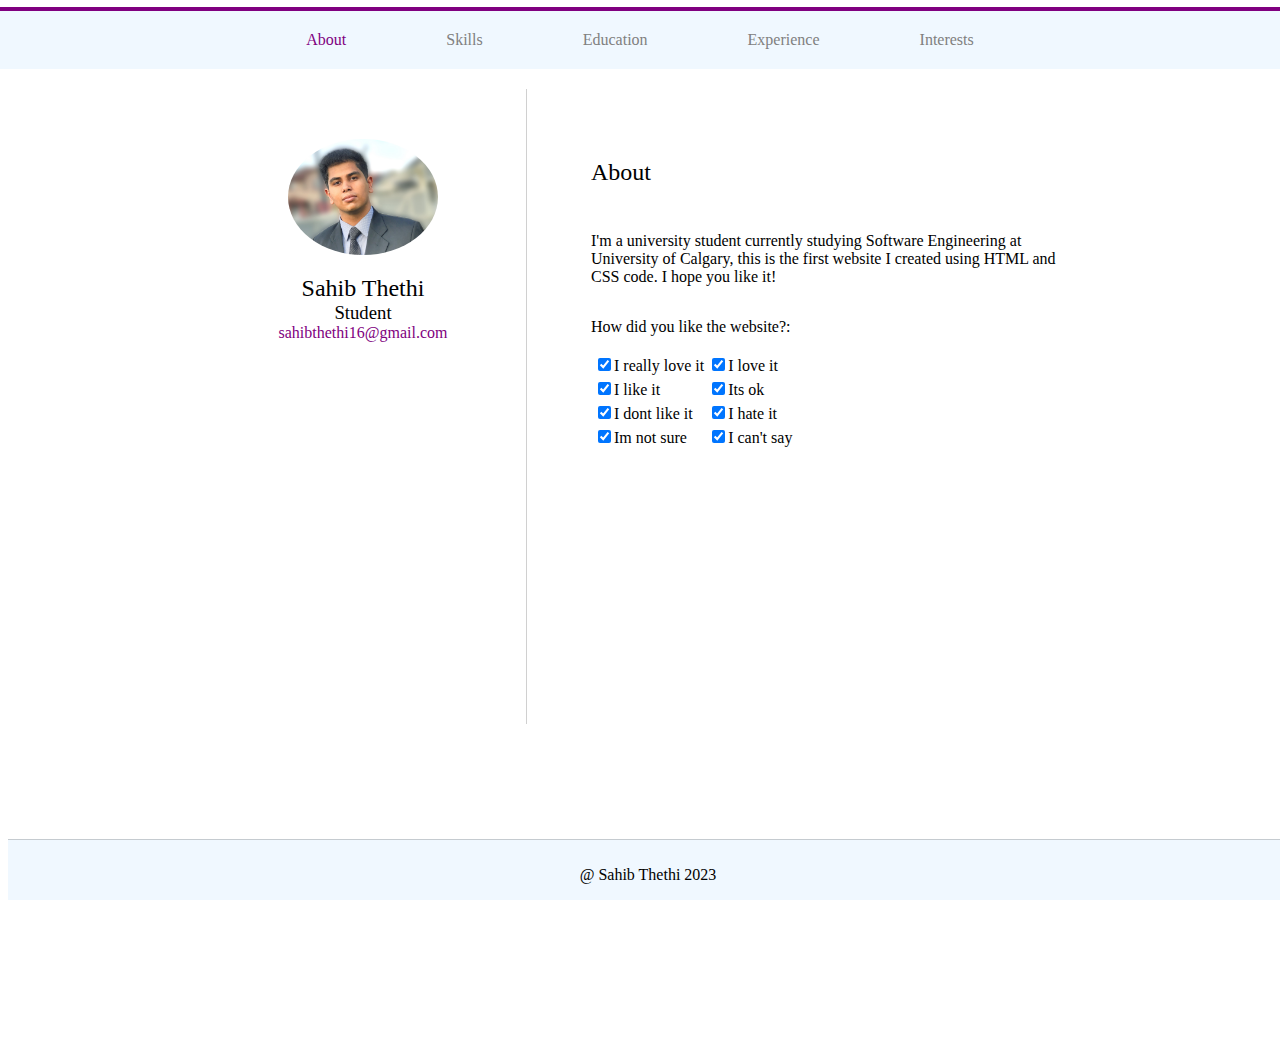
<file: index.html>
<!DOCTYPE html>
<html lang="en">
<head>
    <meta charset="UTF-8">
    <meta http-equiv="X-UA-Compatible" content="IE=edge">
    <meta name="viewport" content="width=device-width, initial-scale=1.0">
    <title>ENGG 381 Assignment 4</title>
    <link rel="stylesheet" href="style.css" />
</head>
<body>
  <div class="top-bar"></div>
  <div class="nav">
    <a class="active" href="./index.html">About</a>
    <a href="./skills.html">Skills</a>
    <a href="./education.html">Education</a>
    <a href="./experinece.html">Experience</a>
    <a href="./interests.html">Interests</a>  
  </div>
  <div class="main">
    <div class="left">
      <figure> 
        <img src="Thethi_Sahib.jpg" alt="ALTERNATE_TEXT" width="150"> 
      </figure>
      <h2 class="left">Sahib Thethi</h2>
      <h3>Student</h3>
      <a class="email" href = "mailto: sahibthethi16@gmail.com">sahibthethi16@gmail.com</a>
    </div>
    <div class="right">
      <h2>About</h2>
      <p> I'm a university student currently studying Software Engineering at University of Calgary, 
        this is the first website I created using HTML and CSS code. I hope you like it! </p>
      <p> How did you like the website?:</p>

      <table>
          <tbody>
            <tr>
              <td><input type="checkbox" checked>I really love it</td>
              <td><input type="checkbox" checked>I love it</td>
            </tr>
            <tr>
              <td><input type="checkbox" checked>I like it</td>
              <td><input type="checkbox" checked>Its ok</td>
            </tr>
            <tr>
              <td><input type="checkbox" checked>I dont like it</td>
              <td><input type="checkbox" checked>I hate it</td>
            </tr>
            <tr>
              <td><input type="checkbox" checked>Im not sure</td>
              <td><input type="checkbox" checked>I can't say</td>
            </tr>
          </tbody>
        </table> 
    </div>
  </div> 
  <footer>
    <p>@ Sahib Thethi 2023</p>
  </footer>
</body>
</html>
</file>
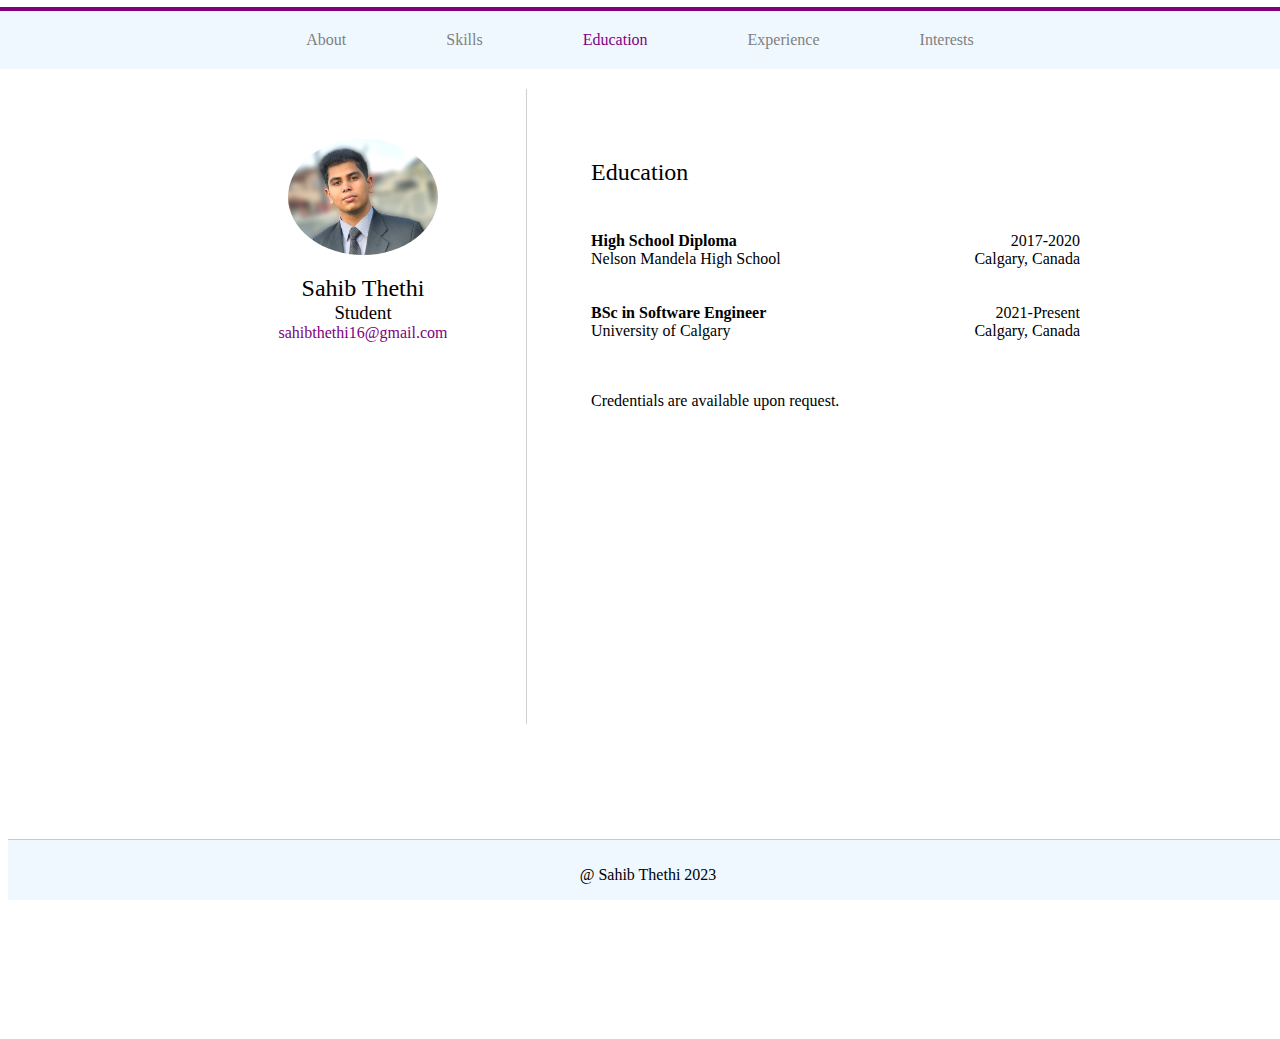
<file: education.html>
<!DOCTYPE html>
<html lang="en">
<head>
    <meta charset="UTF-8">
    <meta http-equiv="X-UA-Compatible" content="IE=edge">
    <meta name="viewport" content="width=device-width, initial-scale=1.0">
    <title>ENGG 381 Assignment 4</title>
    <link rel="stylesheet" href="style.css" />
</head>
<body>
  <div class="top-bar"></div>
  <div class="nav">
      <a href="./index.html">About</a>
      <a href="./skills.html">Skills</a>
      <a class="active" href="./education.html">Education</a>
      <a href="./experinece.html">Experience</a>
      <a href="./interests.html">Interests</a>  
  </div>
  <div class="main">
    <div class="left">
      <figure> 
        <img src="Thethi_Sahib.jpg" alt="ALTERNATE_TEXT" width="150"> 
      </figure>
      <h2 class="left">Sahib Thethi</h2>
      <h3>Student</h3>
      <a class="email" href = "mailto: sahibthethi16@gmail.com">sahibthethi16@gmail.com</a>
    </div>
    <div class="right">
      <h2>Education</h2>
        <div class="newTable">
            <ul style="padding-left: 0px">
              <li style="list-style-type: none">
                <b>High School Diploma</b> <br>
                Nelson Mandela High School <br>
                <br> <br>
                <b>BSc in Software Engineer </b> <br>
                University of Calgary
              </li>
            </ul>
          <ul style="padding-left: 0px">
            <li style="list-style-type: none; text-align: right;">
              2017-2020 <br>
              Calgary, Canada <br>
              <br> <br>
              2021-Present<br>
              Calgary, Canada
            </li>
          </ul>
        </div>
      <p class="cred">
          Credentials are available upon request.
      </p>
    </div>
  </div>
  <footer>
    <p>@ Sahib Thethi 2023</p>
  </footer> 
</body>
</html>
</file>
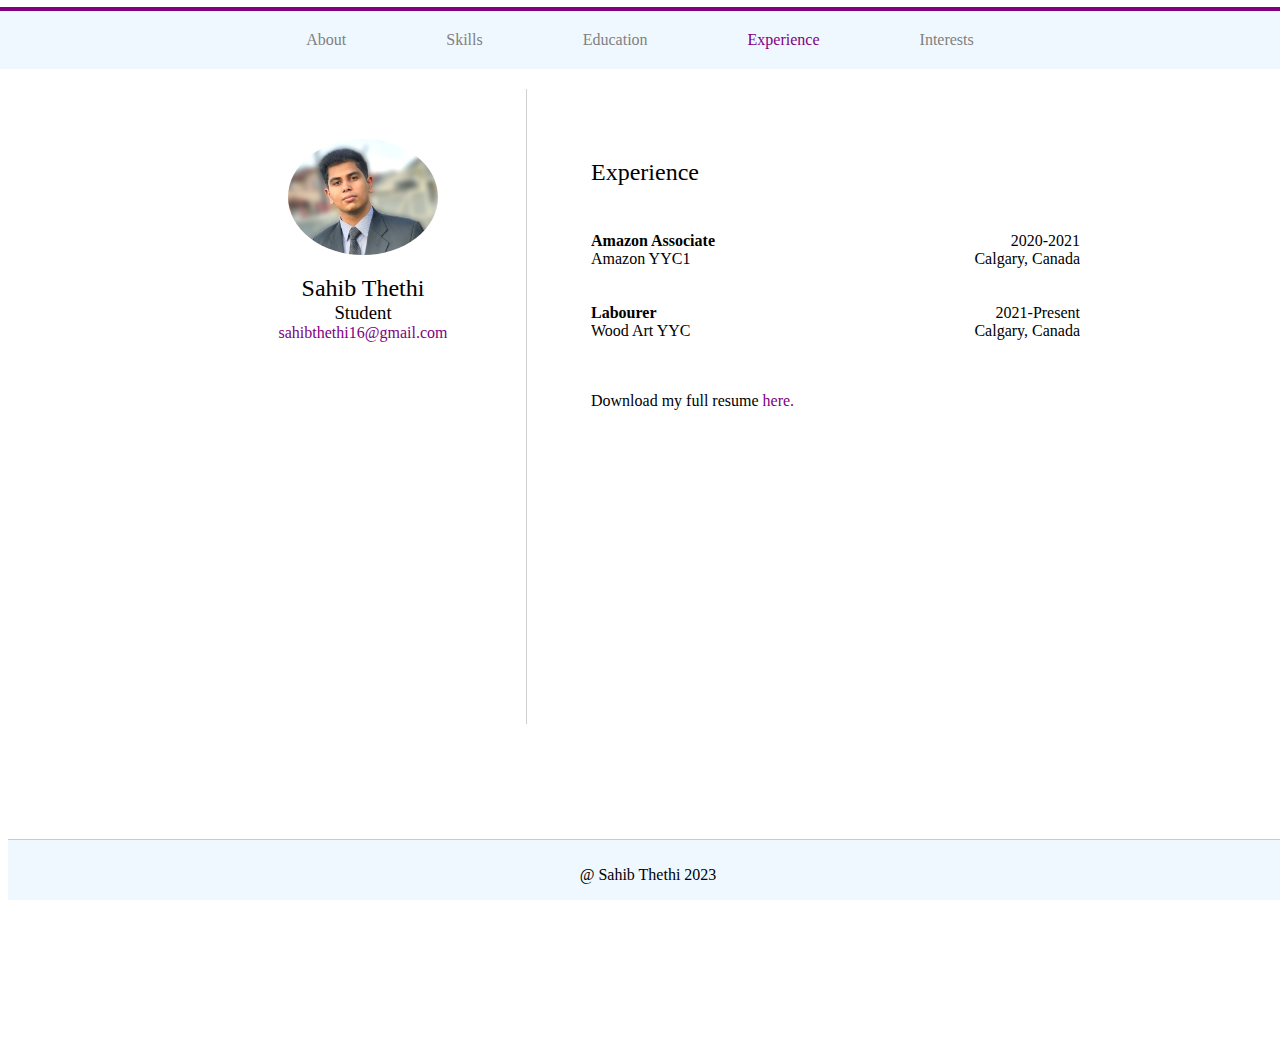
<file: experinece.html>
<!DOCTYPE html>
<html lang="en">
<head>
    <meta charset="UTF-8">
    <meta http-equiv="X-UA-Compatible" content="IE=edge">
    <meta name="viewport" content="width=device-width, initial-scale=1.0">
    <title>ENGG 381 Assignment 4</title>
    <link rel="stylesheet" href="style.css" />
</head>
<body>
  <div class="top-bar"></div>
  <div class="nav">
      <a href="./index.html">About</a>
      <a href="./skills.html">Skills</a>
      <a href="./education.html">Education</a>
      <a class="active" href="./experinece.html">Experience</a>
      <a href="./interests.html">Interests</a>  
  </div>
  <div class="main">
    <div class="left">
      <figure> 
        <img src="Thethi_Sahib.jpg" alt="ALTERNATE_TEXT" width="150"> 
      </figure>
      <h2 class="left">Sahib Thethi</h2>
      <h3>Student</h3>
      <a class="email" href = "mailto: sahibthethi16@gmail.com">sahibthethi16@gmail.com</a>
    </div>
    <div class="right">
      <h2>Experience</h2>
        <div class="newTable">
            <ul style="padding-left: 0px">
              <li style="list-style-type: none">
                <b>Amazon Associate</b> <br>
                Amazon YYC1<br>
                <br> <br>
                <b>Labourer</b> <br>
                Wood Art YYC
              </li>
            </ul>
          <ul style="padding-left: 0px">
            <li style="list-style-type: none; text-align: right;">
              2020-2021 <br>
              Calgary, Canada <br>
              <br> <br>
              2021-Present<br>
              Calgary, Canada
            </li>
          </ul>
        </div>
      <p class="resume">
          Download my full resume<a class="href" href="Sahib Thethi Resume.pdf" target="_blank"> here.</a> 
      </p>
    </div>
  </div> 
  <footer>
    <p>@ Sahib Thethi 2023</p>
  </footer>
</body>
</html>
</file>
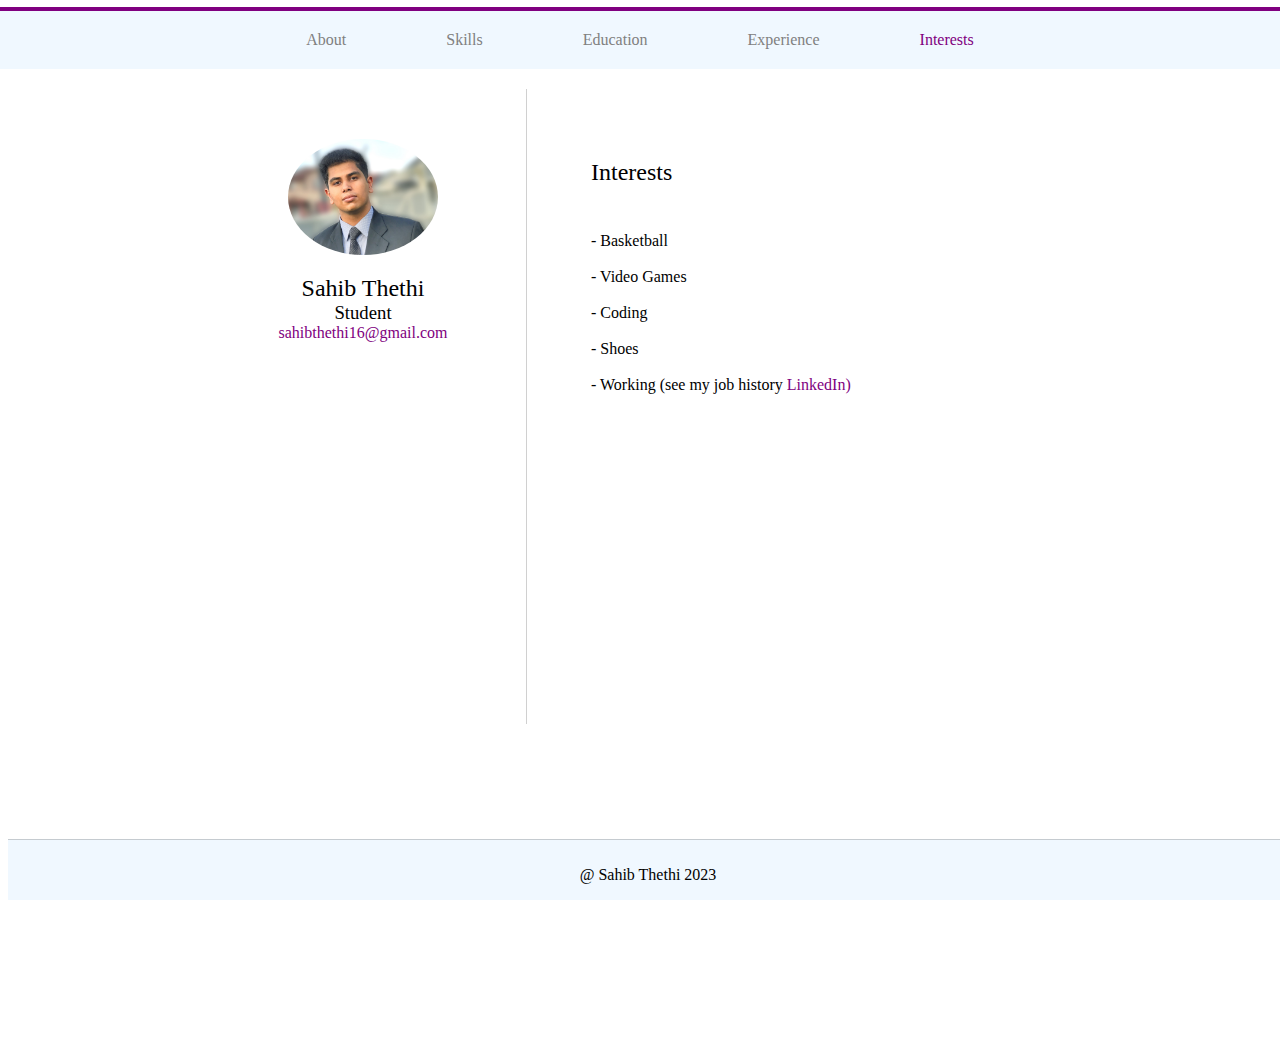
<file: interests.html>
<!DOCTYPE html>
<html lang="en">
<head>
    <meta charset="UTF-8">
    <meta http-equiv="X-UA-Compatible" content="IE=edge">
    <meta name="viewport" content="width=device-width, initial-scale=1.0">
    <title>ENGG 381 Assignment 4</title>
    <link rel="stylesheet" href="style.css" />
</head>
<body>
    <div class="top-bar"></div>
    <div class="nav">
        <a href="./index.html">About</a>
        <a href="./skills.html">Skills</a>
        <a href="./education.html">Education</a>
        <a href="./experinece.html">Experience</a>
        <a class="active" href="./interests.html">Interests</a>  
    </div>
    <div class="main">
        <div class="left">
          <figure> 
            <img src="Thethi_Sahib.jpg" alt="ALTERNATE_TEXT" width="150"> 
          </figure>
            <h2 class="left">Sahib Thethi</h2>
            <h3>Student</h3>
            <a class="email" href = "mailto: sahibthethi16@gmail.com">sahibthethi16@gmail.com</a>
        </div>
        <div class="right">
            <h2>Interests</h2>
            <p>
                - Basketball <br><br>
                - Video Games <br><br>
                - Coding <br><br>
                - Shoes <br><br>
                - Working (see my job history 
                    <a class="href" href="https://www.linkedin.com/in/sahib-thethi-755355264/" target="_blank">LinkedIn)</a>
            </p>
          </div>
        </div> 
        <footer>
          <p>@ Sahib Thethi 2023</p>
        </footer>
      </body>
      </html>
</file>
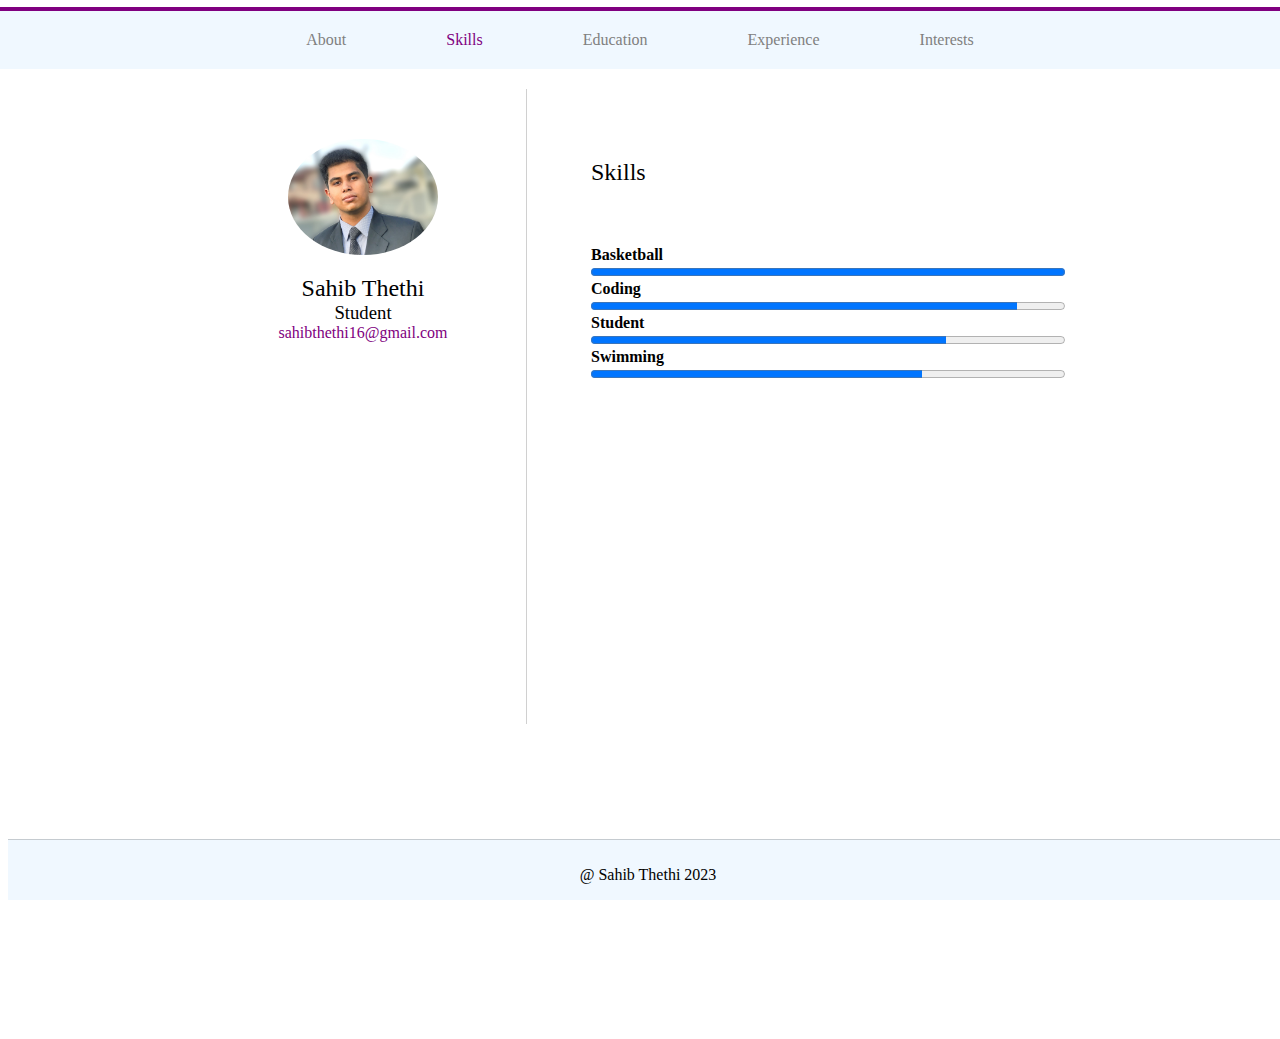
<file: skills.html>
<!DOCTYPE html>
<html lang="en">
<head>
    <meta charset="UTF-8">
    <meta http-equiv="X-UA-Compatible" content="IE=edge">
    <meta name="viewport" content="width=device-width, initial-scale=1.0">
    <title>ENGG 381 Assignment 4</title>
    <link rel="stylesheet" href="style.css" />
</head>
<body>
    <div class="top-bar"></div>
    <div class="nav">
        <a href="./index.html">About</a>
        <a class="active" href="./skills.html">Skills</a>
        <a href="./education.html">Education</a>
        <a href="./experinece.html">Experience</a>
        <a href="./interests.html">Interests</a>  
    </div>
    <div class="main">
        <div class="left">
          <figure> 
            <img src="Thethi_Sahib.jpg" alt="ALTERNATE_TEXT" width="150"> 
          </figure>
            <h2 class="left">Sahib Thethi</h2>
            <h3>Student</h3>
            <a class="email" href = "mailto: sahibthethi16@gmail.com">sahibthethi16@gmail.com</a>
        </div>
        <div class="right">
            <h2>Skills</h2>
            <p id="top" class="skill"><label for="skill-1">Basketball</label></p>
            <progress id="skill-1" value="100" max="100"></progress>
            <p class="skill"><label for="skill-2">Coding</label></p>
            <progress id="skill-2" value="90" max="100"></progress>
            <p class="skill"><label for="skill-3">Student</label></p>
            <progress id="skill-3" value="75" max="100"></progress>
            <p class="skill"><label for="skill-4">Swimming</label></p>
            <progress id="skill-4" value="70" max="100"></progress>
        </div>
    </div> 
    <footer>
      <p>@ Sahib Thethi 2023</p>
    </footer>
</body>
</html>
</file>
<file: style.css>
body{
    overflow: hidden;
}

div.top-bar{
    margin: -1px;
    padding: 0px;
    margin-left: -8px;
    margin-right: -8px;
    height: 5px;
    background-color: purple;
}
div.nav {
    display: flex;
    justify-content: center;
    margin: 0px;
    padding: 20px;
    margin-left: -8px;
    margin-right: -8px;
    background-color: aliceblue;
    position: relative;

}
a.active:link, a.active:visited { 
    text-decoration: none;
    color: purple;
    margin-inline: 50px;
}

a.active:hover { 
    text-decoration: none; 
    color: purple;
}
a:link, a:visited 
{ 
    text-decoration: none;
    color: grey;
    margin-inline: 50px;
}
a:hover { 
    text-decoration: none; 
    color: purple;
}
div.main{
    display: flex;
    margin-left: 15vw;
    margin-right: 15vw;
    margin-top: 20px;
    width: auto;
    position: relative;
    justify-content: center;
    height: 100vh;
    
}
div.right{
    display: flex;
    flex-direction: column;
    align-items: right;
    flex: 2 60%;
    margin-left: 5vw;
    margin-top: 50px;
    height: 100vh;
    overflow: hidden;
}
div.left{
    display: flex;
    flex-direction: column;
    align-items: left;
    flex: 1 40%;
    border-style: solid;
    border-color: rgba(100, 100, 100, 0.3);
    border-width: 1px;
    border-left: 0px;
    border-top: 0px;
    border-bottom: 0px;
    height: 65vh;
    padding-top: 50px;
    overflow: hidden;
}
img{
    border-radius: 50%;
}
figure{
    display: flex;
    justify-content: center;
    margin: 0px;
    align-content: flex-start;
}
table{
    display: flex;
    justify-content: left;
}
h2 {
    font-weight: normal;
    display: flex;
    justify-content: left;
    margin-bottom: 30px;
    color: black
}
h2.left {
    justify-content: center;
    margin-bottom: 0px;
    text-align: center;
    color: black;
}
h3 {
    justify-content: center;
    margin: 0px;
    text-align: center;
    font-weight: normal;
}
a.email{
    display: flex;
    justify-content: center;
    text-align: center;
    margin: 0px;
    color: purple;
}
footer{
    display: flex;
    background-color: aliceblue;
    color: black;
    border-style: solid;
    border-color: rgba(100, 100, 100, 0.3);
    border-width: 1px;
    border-right: 0px;
    border-left: 0px;
    border-bottom: 0px;
    text-align: center;
    padding-top: 10px;
    position: fixed;
    bottom:0;
    justify-content: center;
    width: 100vw;
}
p.skill{
    font-weight: bold;
    margin: 0px;
}
p.skill#top{
    font-weight: bold;
    margin: 0px;
    padding-top: 30px;
}
progress{
    width: 37vw;
}
.newTable{
    width: auto;
    display: flex;
    justify-content: space-between;
}
p.cred{
    padding-top: 20px;
}
p.resume{
    padding-top: 20px;
}
a.href{
    color: purple;
    margin: 0px;
}
@media only screen and (max-width: 800px){
    body{
        overflow: auto;
    }
    div.main{
        display: block;
        margin-left: 15vw;
        margin-right: 15vw;
        margin-top: 20px;
        width: auto;
        justify-content: center;
        height: 100vh;
    }
    div.right{
        display: flex;
        flex-direction: column;
        align-items: right;
        flex: 2 60%;
        margin-left: 5vw;
        margin-top: 50px;
        height: 60%;
        overflow: auto;    
    }
    div.left{
        display: flex;
        flex-direction: column;
        align-items: left;
        flex: 1 40%;
        border-style: solid;
        border-color: rgba(100, 100, 100, 0.3);
        border-width: 1px;
        border-left: 0px;
        border-top: 0px;
        border-right: 0px;
        height: 40%;
        padding-top: 50px;
        overflow: hidden;   
    }
    progress{
        width: 60vw;
    }
    h2 {
        font-weight: normal;
        display: flex;
        justify-content: center;
        margin-bottom: 30px;
        color: black
    }
    div.nav {
        display: flex;
        margin: 0px;
        padding: 20px;
        margin-left: -8px;
        margin-right: -8px;
        background-color: aliceblue;
    }
    a:link, a:visited 
    { 
    text-decoration: none;
    color: grey;
    margin-inline: 20px;
    }
    a.active:link, a.active:visited { 
        text-decoration: none;
        color: purple;
        margin-inline: 20px;
    }
    footer{
        display: flex;
        position: fixed;
        text-align: center;
        justify-content: center;
        background-color: aliceblue;
        color: black;
        border-style: solid;
        border-color: rgba(100, 100, 100, 0.3);
        border-width: 1px;
        border-right: 0px;
        border-left: 0px;
        border-bottom: 0px;
        padding-top: 10px;
        bottom:0;
        width: 100%;
    }
    a.href{
        color: purple;
        margin: 0px;
    }
}
</file>
